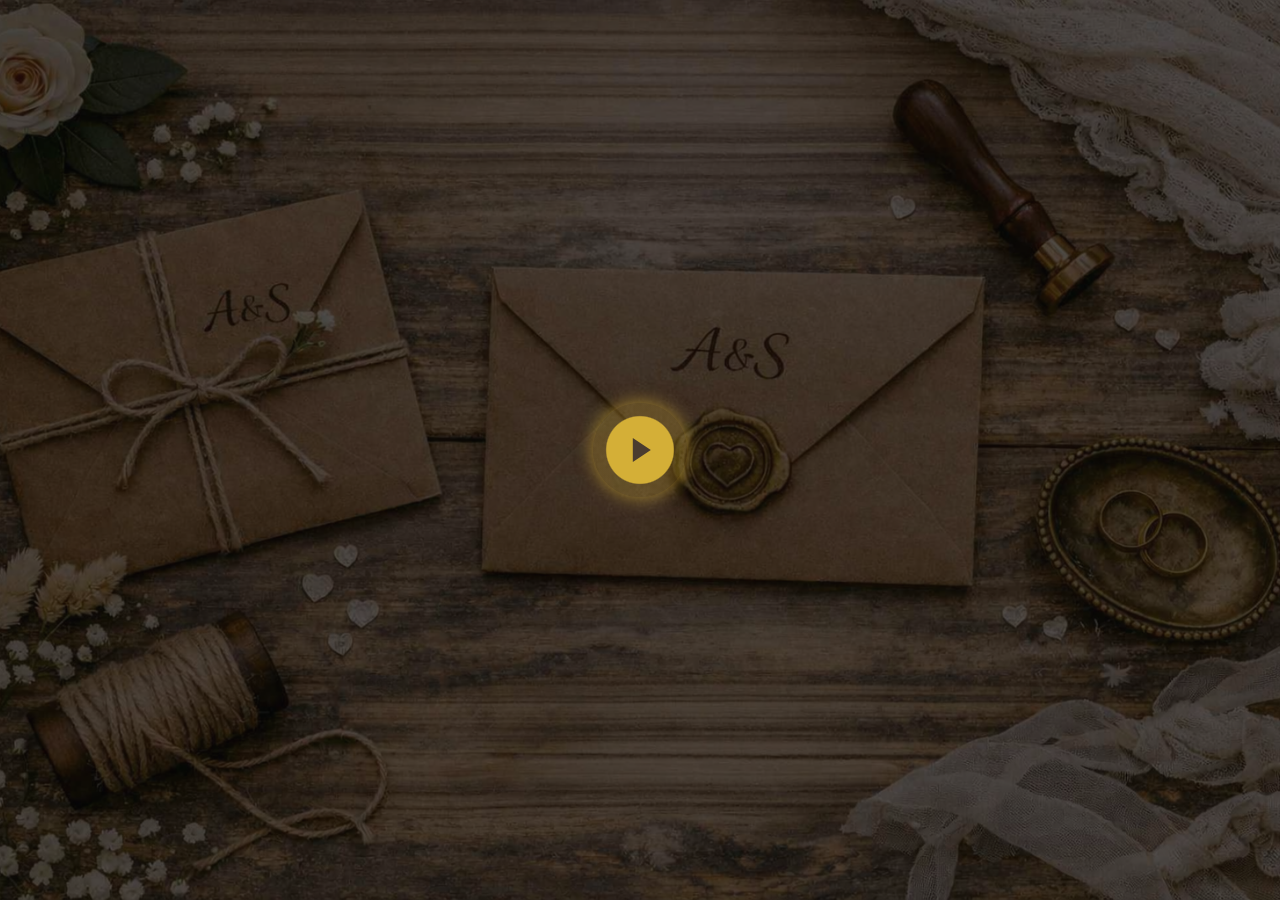
<file: index.html>
<!DOCTYPE html>
<html lang="en">

<head>
  <meta charset="utf-8">
  <meta content="width=device-width, initial-scale=1.0" name="viewport">
   <title>Ayşe & Sami-Nişan Davetiyesi</title>
    <!-- WhatsApp / Facebook / Instagram için Open Graph -->
<meta property="og:type" content="website">
<meta property="og:title" content="Ayşe & Sami Nişan Davetiyesi">
<meta property="og:description" content="Sizi bu özel günümüzde aramızda görmekten mutluluk duyarız.">
<meta property="og:url" content="https://sami-ayse.github.io/nisan-merasimi/">
<meta property="og:image" content="https://sami-ayse.github.io/nisan-merasimi/assets/img/wap.jpg">
<meta property="og:image:type" content="image/jpeg">
<meta property="og:image:width" content="1200">
<meta property="og:image:height" content="630">
  <meta name="description" content="">
  <meta name="keywords" content="">

  <!-- Favicons -->
   <link href="img/favT.png" rel="icon">
  <link href="img/favT.png" rel="apple-touch-icon">

  <!-- Fonts -->
  <link href="https://fonts.googleapis.com" rel="preconnect">
  <link href="https://fonts.gstatic.com" rel="preconnect" crossorigin>
  <link href="https://fonts.googleapis.com/css2?family=Roboto:ital,wght@0,100;0,300;0,400;0,500;0,700;0,900;1,100;1,300;1,400;1,500;1,700;1,900&family=Poppins:ital,wght@0,100;0,200;0,300;0,400;0,500;0,600;0,700;0,800;0,900;1,100;1,200;1,300;1,400;1,500;1,600;1,700;1,800;1,900&family=Raleway:ital,wght@0,100;0,200;0,300;0,400;0,500;0,600;0,700;0,800;0,900;1,100;1,200;1,300;1,400;1,500;1,600;1,700;1,800;1,900&display=swap" rel="stylesheet">
  <link href="https://fonts.googleapis.com/css2?family=Dancing+Script:wght@400;600&display=swap" rel="stylesheet">
  <!-- Vendor CSS Files -->
  <link href="assets/vendor/bootstrap/css/bootstrap.min.css" rel="stylesheet">
  <link href="assets/vendor/bootstrap-icons/bootstrap-icons.css" rel="stylesheet">
  <link href="assets/vendor/aos/aos.css" rel="stylesheet">
  <link href="assets/vendor/glightbox/css/glightbox.min.css" rel="stylesheet">
  <link href="assets/vendor/swiper/swiper-bundle.min.css" rel="stylesheet">

  <!-- Main CSS File -->
  <link href="assets/css/main.css" rel="stylesheet">
  
</head>

<body class="index-page">


  <main class="main">

    <!-- Hero Section -->
    <section id="hero" class="hero section dark-background">

      <img src="assets/img/zarf.png" alt="" data-aos="fade-in">

      <div class="container d-flex flex-column align-items-center text-center">
       
           <div data-aos="fade-up" data-aos-delay="300">
          <a href="home.html" class="pulsating-play-btn"></a>
		
        </div>
      </div>

    </section><!-- /Hero Section -->

   

  </main>

  

  <!-- Scroll Top -->
  <a href="#" id="scroll-top" class="scroll-top d-flex align-items-center justify-content-center"><i class="bi bi-arrow-up-short"></i></a>

  <!-- Preloader -->
  <div id="preloader"></div>

  <!-- Vendor JS Files -->
  <script src="assets/vendor/bootstrap/js/bootstrap.bundle.min.js"></script>
 
  <script src="assets/vendor/aos/aos.js"></script>
  <script src="assets/vendor/glightbox/js/glightbox.min.js"></script>
  <script src="assets/vendor/purecounter/purecounter_vanilla.js"></script>
  <script src="assets/vendor/imagesloaded/imagesloaded.pkgd.min.js"></script>
  <script src="assets/vendor/isotope-layout/isotope.pkgd.min.js"></script>
  <script src="assets/vendor/swiper/swiper-bundle.min.js"></script>

  <!-- Main JS File -->
  <script src="assets/js/main.js"></script>

</body>

</html>
</file>
<file: assets/css/main.css>
/**
* Template Name: KnightOne
* Template URL: https://bootstrapmade.com/knight-simple-one-page-bootstrap-template/
* Updated: Oct 16 2024 with Bootstrap v5.3.3
* Author: BootstrapMade.com
* License: https://bootstrapmade.com/license/
*/

/*--------------------------------------------------------------
# Font & Color Variables
# Help: https://bootstrapmade.com/color-system/
--------------------------------------------------------------*/
/* Fonts */
:root {
  --default-font: "Roboto",  system-ui, -apple-system, "Segoe UI", Roboto, "Helvetica Neue", Arial, "Noto Sans", "Liberation Sans", sans-serif, "Apple Color Emoji", "Segoe UI Emoji", "Segoe UI Symbol", "Noto Color Emoji";
  --heading-font: "Raleway",  sans-serif;
  --nav-font: "Poppins",  sans-serif;
}

/* Global Colors - The following color variables are used throughout the website. Updating them here will change the color scheme of the entire website */
:root { 
  --background-color: #ffffff; /* Background color for the entire website, including individual sections */
  --default-color: #444444; /* Default color used for the majority of the text content across the entire website */
  --heading-color: #282828; /* Color for headings, subheadings and title throughout the website */
  --accent-color: #009961; /* Accent color that represents your brand on the website. It's used for buttons, links, and other elements that need to stand out */
  --surface-color: #ffffff; /* The surface color is used as a background of boxed elements within sections, such as cards, icon boxes, or other elements that require a visual separation from the global background. */
  --contrast-color: #ffffff; /* Contrast color for text, ensuring readability against backgrounds of accent, heading, or default colors. */
}

/* Nav Menu Colors - The following color variables are used specifically for the navigation menu. They are separate from the global colors to allow for more customization options */
:root {
  --nav-color: #ffffff;  /* The default color of the main navmenu links */
  --nav-hover-color: #009961; /* Applied to main navmenu links when they are hovered over or active */
  --nav-mobile-background-color: #ffffff; /* Used as the background color for mobile navigation menu */
  --nav-dropdown-background-color: #ffffff; /* Used as the background color for dropdown items that appear when hovering over primary navigation items */
  --nav-dropdown-color: #444444; /* Used for navigation links of the dropdown items in the navigation menu. */
  --nav-dropdown-hover-color: #009961; /* Similar to --nav-hover-color, this color is applied to dropdown navigation links when they are hovered over. */
}

/* Color Presets - These classes override global colors when applied to any section or element, providing reuse of the sam color scheme. */

.light-background {
  --background-color: #f9f9f9;
  --surface-color: #ffffff;
}

.dark-background {
  --background-color: #060606;
  --default-color: #ffffff;
  --heading-color: #ffffff;
  --surface-color: #252525;
  --contrast-color: #ffffff;
}

/* Smooth scroll */
:root {
  scroll-behavior: smooth;
}

/*--------------------------------------------------------------
# General Styling & Shared Classes
--------------------------------------------------------------*/
body {
  color: var(--default-color);
  background-color: var(--background-color);
  font-family: var(--default-font);
}

a {
  color: var(--accent-color);
  text-decoration: none;
  transition: 0.3s;
}

a:hover {
  color: color-mix(in srgb, var(--accent-color), transparent 25%);
  text-decoration: none;
}

h1,
h2,
h3,
h4,
h5,
h6 {
  color: var(--heading-color);
  font-family: var(--heading-font);
}

/* Pulsating Play Button
------------------------------*/
/* ALTIN PLAY BUTONU – TÜM BUTONLAR İÇİN TEK TEMA */
.pulsating-play-btn {
  width: 94px;
  height: 94px;
  background: radial-gradient(#d4af37 50%, color-mix(in srgb, #d4af37, transparent 75%) 52%);
  border-radius: 50%;
  display: block;
  position: relative;
  overflow: hidden;
  box-shadow: 0 0 18px rgba(212, 175, 55, 0.7);
}

.pulsating-play-btn:before {
  content: "";
  position: absolute;
  width: 120px;
  height: 120px;
  animation: pulsate-play-btn 2s infinite;
  opacity: 1;
  border-radius: 50%;
  border: 5px solid rgba(247, 231, 161, 0.6);
  top: -15%;
  left: -15%;
}

.pulsating-play-btn:after {
  content: "";
  position: absolute;
  left: 50%;
  top: 50%;
  transform: translateX(-40%) translateY(-50%);
  width: 0;
  height: 0;
  border-top: 12px solid transparent;
  border-bottom: 12px solid transparent;
  border-left: 18px solid #4a3c2f;
  z-index: 10;
}

.pulsating-play-btn:hover:after {
  border-left-color: #d4af37;
}

@keyframes pulsate-play-btn {
  0% {
    transform: scale(0.6);
    opacity: 1;
  }
  100% {
    transform: scale(1.4);
    opacity: 0;
  }
}


/* PHP Email Form Messages
------------------------------*/
.php-email-form .error-message {
  display: none;
  background: #df1529;
  color: #ffffff;
  text-align: left;
  padding: 15px;
  margin-bottom: 24px;
  font-weight: 600;
}

.php-email-form .sent-message {
  display: none;
  color: #ffffff;
  background: #059652;
  text-align: center;
  padding: 15px;
  margin-bottom: 24px;
  font-weight: 600;
}

.php-email-form .loading {
  display: none;
  background: var(--surface-color);
  text-align: center;
  padding: 15px;
  margin-bottom: 24px;
}

.php-email-form .loading:before {
  content: "";
  display: inline-block;
  border-radius: 50%;
  width: 24px;
  height: 24px;
  margin: 0 10px -6px 0;
  border: 3px solid var(--accent-color);
  border-top-color: var(--surface-color);
  animation: php-email-form-loading 1s linear infinite;
}

@keyframes php-email-form-loading {
  0% {
    transform: rotate(0deg);
  }

  100% {
    transform: rotate(360deg);
  }
}

/*--------------------------------------------------------------
# Global Header
--------------------------------------------------------------*/
.header {
  --background-color: rgba(0, 0, 0, 0);
  --default-color: #ffffff;
  --heading-color: #ffffff;
  color: var(--default-color);
  background-color: var(--background-color);
  padding: 10px 0;
  transition: all 0.5s;
  z-index: 997;
  border-bottom: 1px solid color-mix(in srgb, var(--default-color), transparent 90%);
}

.header .logo {
  line-height: 1;
}

.header .logo img {
  max-height: 36px;
  margin-right: 8px;
}

.header .logo h1 {
  font-size: 30px;
  margin: 0;
  font-weight: 700;
  color: var(--heading-color);
}

.header .cta-btn,
.header .cta-btn:focus {
  color: var(--contrast-color);
  background: var(--accent-color);
  font-size: 14px;
  padding: 8px 26px;
  margin: 0;
  border-radius: 50px;
  transition: 0.3s;
}

.header .cta-btn:hover,
.header .cta-btn:focus:hover {
  color: var(--contrast-color);
  background: color-mix(in srgb, var(--accent-color), transparent 15%);
}

@media (max-width: 1200px) {
  .header .logo {
    order: 1;
  }

  .header .logo h1 {
    font-size: 24px;
  }

  .header .cta-btn {
    order: 2;
    margin: 0 15px 0 0;
    padding: 6px 20px;
  }

  .header .navmenu {
    order: 3;
  }
}

/* Global Header on Scroll
------------------------------*/
.scrolled .header {
  --background-color: rgba(40, 40, 40, 0.9);
}

/*--------------------------------------------------------------
# Navigation Menu
--------------------------------------------------------------*/
/* Desktop Navigation */
@media (min-width: 1200px) {
  .navmenu {
    padding: 0;
  }

  .navmenu ul {
    margin: 0;
    padding: 0;
    display: flex;
    list-style: none;
    align-items: center;
  }

  .navmenu li {
    position: relative;
  }

  .navmenu>ul>li {
    white-space: nowrap;
    padding: 15px 14px;
  }

  .navmenu>ul>li:last-child {
    padding-right: 0;
  }

  .navmenu a,
  .navmenu a:focus {
    color: color-mix(in srgb, var(--nav-color), transparent 30%);
    font-size: 15px;
    padding: 0 2px;
    font-family: var(--nav-font);
    font-weight: 400;
    display: flex;
    align-items: center;
    justify-content: space-between;
    white-space: nowrap;
    transition: 0.3s;
    position: relative;
  }

  .navmenu a i,
  .navmenu a:focus i {
    font-size: 12px;
    line-height: 0;
    margin-left: 5px;
    transition: 0.3s;
  }

  .navmenu>ul>li>a:before {
    content: "";
    position: absolute;
    height: 2px;
    bottom: -27px;
    left: 0;
    background-color: var(--nav-hover-color);
    visibility: hidden;
    width: 0px;
    transition: all 0.3s ease-in-out 0s;
  }

  .navmenu a:hover:before,
  .navmenu li:hover>a:before,
  .navmenu .active:before {
    visibility: visible;
    width: 100%;
  }

  .navmenu li:hover>a,
  .navmenu .active,
  .navmenu .active:focus {
    color: var(--nav-color);
  }

  .navmenu .dropdown ul {
    margin: 0;
    padding: 10px 0;
    background: var(--nav-dropdown-background-color);
    display: block;
    position: absolute;
    visibility: hidden;
    left: 14px;
    top: 130%;
    opacity: 0;
    transition: 0.3s;
    border-radius: 4px;
    z-index: 99;
    box-shadow: 0px 0px 30px rgba(0, 0, 0, 0.1);
  }

  .navmenu .dropdown ul li {
    min-width: 200px;
  }

  .navmenu .dropdown ul a {
    padding: 10px 20px;
    font-size: 15px;
    text-transform: none;
    color: var(--nav-dropdown-color);
  }

  .navmenu .dropdown ul a i {
    font-size: 12px;
  }

  .navmenu .dropdown ul a:hover,
  .navmenu .dropdown ul .active:hover,
  .navmenu .dropdown ul li:hover>a {
    color: var(--nav-dropdown-hover-color);
  }

  .navmenu .dropdown:hover>ul {
    opacity: 1;
    top: 100%;
    visibility: visible;
  }

  .navmenu .dropdown .dropdown ul {
    top: 0;
    left: -90%;
    visibility: hidden;
  }

  .navmenu .dropdown .dropdown:hover>ul {
    opacity: 1;
    top: 0;
    left: -100%;
    visibility: visible;
  }
}

/* Mobile Navigation */
@media (max-width: 1199px) {
  .mobile-nav-toggle {
    color: var(--nav-color);
    font-size: 28px;
    line-height: 0;
    margin-right: 10px;
    cursor: pointer;
    transition: color 0.3s;
  }

  .navmenu {
    padding: 0;
    z-index: 9997;
  }

  .navmenu ul {
    display: none;
    list-style: none;
    position: absolute;
    inset: 60px 20px 20px 20px;
    padding: 10px 0;
    margin: 0;
    border-radius: 6px;
    background-color: var(--nav-mobile-background-color);
    border: 1px solid color-mix(in srgb, var(--default-color), transparent 90%);
    box-shadow: none;
    overflow-y: auto;
    transition: 0.3s;
    z-index: 9998;
  }

  .navmenu a,
  .navmenu a:focus {
    color: var(--nav-dropdown-color);
    padding: 10px 20px;
    font-family: var(--nav-font);
    font-size: 17px;
    font-weight: 500;
    display: flex;
    align-items: center;
    justify-content: space-between;
    white-space: nowrap;
    transition: 0.3s;
  }

  .navmenu a i,
  .navmenu a:focus i {
    font-size: 12px;
    line-height: 0;
    margin-left: 5px;
    width: 30px;
    height: 30px;
    display: flex;
    align-items: center;
    justify-content: center;
    border-radius: 50%;
    transition: 0.3s;
    background-color: color-mix(in srgb, var(--accent-color), transparent 90%);
  }

  .navmenu a i:hover,
  .navmenu a:focus i:hover {
    background-color: var(--accent-color);
    color: var(--contrast-color);
  }

  .navmenu a:hover,
  .navmenu .active,
  .navmenu .active:focus {
    color: var(--nav-dropdown-hover-color);
  }

  .navmenu .active i,
  .navmenu .active:focus i {
    background-color: var(--accent-color);
    color: var(--contrast-color);
    transform: rotate(180deg);
  }

  .navmenu .dropdown ul {
    position: static;
    display: none;
    z-index: 99;
    padding: 10px 0;
    margin: 10px 20px;
    background-color: var(--nav-dropdown-background-color);
    transition: all 0.5s ease-in-out;
  }

  .navmenu .dropdown ul ul {
    background-color: rgba(33, 37, 41, 0.1);
  }

  .navmenu .dropdown>.dropdown-active {
    display: block;
    background-color: rgba(33, 37, 41, 0.03);
  }

  .mobile-nav-active {
    overflow: hidden;
  }

  .mobile-nav-active .mobile-nav-toggle {
    color: #fff;
    position: absolute;
    font-size: 32px;
    top: 15px;
    right: 15px;
    margin-right: 0;
    z-index: 9999;
  }

  .mobile-nav-active .navmenu {
    position: fixed;
    overflow: hidden;
    inset: 0;
    background: rgba(33, 37, 41, 0.8);
    transition: 0.3s;
  }

  .mobile-nav-active .navmenu>ul {
    display: block;
  }
}

/*--------------------------------------------------------------
# Global Footer
--------------------------------------------------------------*/
.footer {
  color: var(--default-color);
  background-color: var(--background-color);
  font-size: 14px;
  text-align: center;
  padding: 30px 0;
  position: relative;
}

.footer h3 {
  font-size: 36px;
  font-weight: 700;
  position: relative;
  padding: 0;
  margin: 0 0 15px 0;
}

.footer p {
  font-size: 15;
  font-style: italic;
  padding: 0;
  margin: 0 0 30px 0;
}

.footer .social-links {
  margin: 0 0 30px 0;
}

.footer .social-links a {
  font-size: 16px;
  display: flex;
  align-items: center;
  justify-content: center;
  background: var(--accent-color);
  color: var(--contrast-color);
  line-height: 1;
  margin: 0 4px;
  border-radius: 50%;
  text-align: center;
  width: 36px;
  height: 36px;
  transition: 0.3s;
}

.footer .social-links a:hover {
  background: color-mix(in srgb, var(--accent-color), transparent 20%);
  text-decoration: none;
}

.footer .copyright {
  padding-top: 25px;
  border-top: 1px solid color-mix(in srgb, var(--default-color), transparent 90%);
}

.footer .credits {
  font-size: 13px;
  padding-top: 5px;
}

/*--------------------------------------------------------------
# Preloader
--------------------------------------------------------------*/
#preloader {
  position: fixed;
  inset: 0;
  z-index: 9999;
  overflow: hidden;
  background-color: var(--background-color);
  transition: all 0.6s ease-out;
}

#preloader:before {
  content: "";
  position: fixed;
  top: calc(50% - 30px);
  left: calc(50% - 30px);
  border: 6px solid #d4af37;
  border-top-color: color-mix(in srgb, #d4af37, transparent 90%);
  border-radius: 50%;
  width: 60px;
  height: 60px;
  animation: animate-preloader 1s linear infinite;
}

@keyframes animate-preloader {
  0% {
    transform: rotate(0deg);
  }

  100% {
    transform: rotate(360deg);
  }
}

/*--------------------------------------------------------------
# Scroll Top Button
--------------------------------------------------------------*/
.scroll-top {
  position: fixed;
  visibility: hidden;
  opacity: 0;
  right: 15px;
  bottom: -15px;
  z-index: 99999;
  background-color: var(--accent-color);
  width: 44px;
  height: 44px;
  border-radius: 50px;
  transition: all 0.4s;
}

.scroll-top i {
  font-size: 24px;
  color: var(--contrast-color);
  line-height: 0;
}

.scroll-top:hover {
  background-color: color-mix(in srgb, var(--accent-color), transparent 20%);
  color: var(--contrast-color);
}

.scroll-top.active {
  visibility: visible;
  opacity: 1;
  bottom: 15px;
}

/*--------------------------------------------------------------
# Disable aos animation delay on mobile devices
--------------------------------------------------------------*/
@media screen and (max-width: 768px) {
  [data-aos-delay] {
    transition-delay: 0 !important;
  }
}

/*--------------------------------------------------------------
# Global Page Titles & Breadcrumbs
--------------------------------------------------------------*/
.page-title {
  color: var(--default-color);
  background-color: var(--background-color);
  background-size: cover;
  background-position: center;
  background-repeat: no-repeat;
  padding: 160px 0 80px 0;
  text-align: center;
  position: relative;
}

.page-title:before {
  content: "";
  background-color: color-mix(in srgb, var(--background-color), transparent 50%);
  position: absolute;
  inset: 0;
}

.page-title h1 {
  font-size: 42px;
  font-weight: 700;
  margin-bottom: 10px;
}

.page-title .breadcrumbs ol {
  display: flex;
  flex-wrap: wrap;
  list-style: none;
  justify-content: center;
  padding: 0;
  margin: 0;
  font-size: 16px;
  font-weight: 400;
}

.page-title .breadcrumbs ol li+li {
  padding-left: 10px;
}

.page-title .breadcrumbs ol li+li::before {
  content: "/";
  display: inline-block;
  padding-right: 10px;
  color: color-mix(in srgb, var(--default-color), transparent 50%);
}

/*--------------------------------------------------------------
# Global Sections
--------------------------------------------------------------*/
section,
.section {
  color: var(--default-color);
  background-color: var(--background-color);
  padding: 60px 0;
  scroll-margin-top: 72px;
  overflow: clip;
}

@media (max-width: 1199px) {

  section,
  .section {
    scroll-margin-top: 57px;
  }
}

/*--------------------------------------------------------------
# Global Section Titles
--------------------------------------------------------------*/
.section-title {
  padding-bottom: 60px;
  position: relative;
}

.section-title h2 {
  font-size: 32px;
  font-weight: 700;
  margin-bottom: 20px;
  padding-bottom: 20px;
  position: relative;
}

.section-title h2:after {
  content: "";
  position: absolute;
  display: block;
  width: 50px;
  height: 3px;
  background: var(--accent-color);
  left: 0;
  right: 0;
  bottom: 0;
}

.section-title p {
  margin-bottom: 0;
  color: color-mix(in srgb, var(--default-color) 90%, white 50%);
}

/*--------------------------------------------------------------
# Hero Section
--------------------------------------------------------------*/
.hero {
  width: 100%;
  min-height: 100vh;
  position: relative;
  padding: 80px 0;
  display: flex;
  align-items: center;
  justify-content: center;
}

.hero img {
  position: absolute;
  inset: 0;
  display: block;
  width: 100%;
  height: 100%;
  object-fit: cover;
  z-index: 1;
}

.hero:before {
  content: "";
  background: color-mix(in srgb, var(--background-color), transparent 30%);
  position: absolute;
  inset: 0;
  z-index: 2;
}

.hero .container {
  position: relative;
  z-index: 3;
}

.hero h2 {
  margin: 0;
  font-size: 48px;
  font-weight: 700;
}

.hero p {
  color: color-mix(in srgb, var(--default-color), transparent 20%);
  margin: 10px 0 20px 0;
  font-size: 24px;
}

@media (max-width: 768px) {
  .hero h2 {
    font-size: 32px;
    line-height: 36px;
  }

  .hero p {
    font-size: 18px;
    line-height: 24px;
  }
}

/*--------------------------------------------------------------
# About Section
--------------------------------------------------------------*/
.about ul {
  list-style: none;
  padding: 0;
}

.about ul li {
  padding-bottom: 5px;
  display: flex;
  align-items: center;
}

.about ul i {
  font-size: 20px;
  padding-right: 4px;
  color: var(--accent-color);
}

.about .read-more {
  background: var(--accent-color);
  color: var(--contrast-color);
  font-family: var(--heading-font);
  font-weight: 500;
  font-size: 16px;
  letter-spacing: 1px;
  padding: 10px 28px;
  border-radius: 50px;
  transition: 0.3s;
  display: inline-flex;
  align-items: center;
  justify-content: center;
}

.about .read-more i {
  font-size: 18px;
  margin-left: 5px;
  line-height: 0;
  transition: 0.3s;
}

.about .read-more:hover {
  background: color-mix(in srgb, var(--accent-color), transparent 20%);
}

.about .read-more:hover i {
  transform: translate(5px, 0);
}

/*--------------------------------------------------------------
# Services Section
--------------------------------------------------------------*/
.services .service-item {
  background-color: var(--surface-color);
  box-shadow: 0px 5px 90px 0px rgba(0, 0, 0, 0.1);
  padding: 60px 30px;
  transition: all ease-in-out 0.3s;
  border-radius: 18px;
  border-bottom: 5px solid var(--surface-color);
  height: 100%;
}

.services .service-item .icon {
  color: var(--contrast-color);
  background: var(--accent-color);
  margin: 0;
  width: 64px;
  height: 64px;
  border-radius: 50px;
  display: flex;
  align-items: center;
  justify-content: center;
  margin-bottom: 20px;
  font-size: 28px;
  transition: ease-in-out 0.3s;
}

.services .service-item h3 {
  font-weight: 700;
  margin: 10px 0 15px 0;
  font-size: 22px;
  transition: ease-in-out 0.3s;
}

.services .service-item p {
  line-height: 24px;
  font-size: 14px;
  margin-bottom: 0;
}

@media (min-width: 1365px) {
  .services .service-item:hover {
    transform: translateY(-10px);
    border-color: var(--accent-color);
  }

  .services .service-item:hover h3 {
    color: var(--accent-color);
  }
}

/*--------------------------------------------------------------
# Call To Action Section
--------------------------------------------------------------*/
.call-to-action {
  padding: 120px 0;
  position: relative;
  clip-path: inset(0);
}

.call-to-action img {
  position: fixed;
  top: 0;
  left: 0;
  display: block;
  width: 100%;
  height: 100%;
  object-fit: cover;
  z-index: 1;
}

.call-to-action:before {
  content: "";
  background: color-mix(in srgb, var(--background-color), transparent 50%);
  position: absolute;
  inset: 0;
  z-index: 2;
}

.call-to-action .container {
  position: relative;
  z-index: 3;
}

.call-to-action h3 {
  color: var(--default-color);
  font-size: 28px;
  font-weight: 700;
}

.call-to-action p {
  color: var(--default-color);
}

.call-to-action .cta-btn {
  font-family: var(--heading-font);
  font-weight: 500;
  font-size: 16px;
  letter-spacing: 1px;
  display: inline-block;
  padding: 12px 40px;
  border-radius: 50px;
  transition: 0.5s;
  margin: 10px;
  background: var(--accent-color);
  color: var(--contrast-color);
}

.call-to-action .cta-btn:hover {
  background: color-mix(in srgb, var(--accent-color) 90%, white 15%);
}

/*--------------------------------------------------------------
# Features Section
--------------------------------------------------------------*/
.features .features-image {
  position: relative;
  min-height: 400px;
}

.features .features-image img {
  position: absolute;
  inset: 0;
  display: block;
  width: 100%;
  height: 100%;
  object-fit: cover;
  z-index: 1;
}

.features .features-item h4 {
  font-size: 20px;
  font-weight: 700;
  margin: 0 0 5px 0;
}

.features .features-item i {
  font-size: 48px;
  color: var(--accent-color);
  margin-right: 20px;
  line-height: 0;
}

.features .features-item p {
  font-size: 15px;
  color: color-mix(in srgb, var(--default-color), transparent 20%);
  margin: 0;
}

/*--------------------------------------------------------------
# Clients Section
--------------------------------------------------------------*/
.clients .clients-wrap {
  border-top: 1px solid color-mix(in srgb, var(--default-color), transparent 85%);
  border-left: 1px solid color-mix(in srgb, var(--default-color), transparent 85%);
}

.clients .client-logo {
  background-color: var(--surface-color);
  display: flex;
  justify-content: center;
  align-items: center;
  border-right: 1px solid color-mix(in srgb, var(--default-color), transparent 85%);
  border-bottom: 1px solid color-mix(in srgb, var(--default-color), transparent 85%);
  overflow: hidden;
}

.clients .client-logo img {
  padding: 50px;
  max-width: 80%;
  transition: 0.3s;
}

@media (max-width: 640px) {
  .clients .client-logo img {
    padding: 30px;
    max-width: 50%;
  }
}

.clients .client-logo:hover img {
  transform: scale(1.1);
}

/*--------------------------------------------------------------
# Stats Section
--------------------------------------------------------------*/
.stats {
  position: relative;
}

.stats img {
  position: absolute;
  inset: 0;
  display: block;
  width: 100%;
  height: 100%;
  object-fit: cover;
  z-index: 1;
}

.stats:before {
  content: "";
  background: color-mix(in srgb, var(--background-color), transparent 20%);
  position: absolute;
  inset: 0;
  z-index: 2;
}

.stats .container {
  position: relative;
  z-index: 3;
}

.stats .subheading {
  text-align: center;
}

.stats .subheading h3 {
  font-weight: 700;
  font-size: 36px;
}

.stats .stats-item {
  padding: 30px;
  width: 100%;
}

.stats .stats-item span {
  font-size: 48px;
  display: block;
  color: var(--default-color);
  font-weight: 700;
}

.stats .stats-item p {
  padding: 0;
  margin: 0;
  font-family: var(--heading-font);
  font-size: 16px;
  font-weight: 700;
  color: color-mix(in srgb, var(--default-color), transparent 40%);
}

/*--------------------------------------------------------------
# Portfolio Section
--------------------------------------------------------------*/
.portfolio .portfolio-filters {
  padding: 0;
  margin: 0 auto 20px auto;
  list-style: none;
  text-align: center;
}

.portfolio .portfolio-filters li {
  cursor: pointer;
  display: inline-block;
  padding: 8px 20px 10px 20px;
  margin: 0;
  font-size: 15px;
  font-weight: 500;
  line-height: 1;
  margin-bottom: 5px;
  border-radius: 50px;
  transition: all 0.3s ease-in-out;
  font-family: var(--heading-font);
}

.portfolio .portfolio-filters li:hover,
.portfolio .portfolio-filters li.filter-active {
  color: var(--contrast-color);
  background-color: var(--accent-color);
}

.portfolio .portfolio-filters li:first-child {
  margin-left: 0;
}

.portfolio .portfolio-filters li:last-child {
  margin-right: 0;
}

@media (max-width: 575px) {
  .portfolio .portfolio-filters li {
    font-size: 14px;
    margin: 0 0 10px 0;
  }
}

.portfolio .portfolio-item {
  position: relative;
  overflow: hidden;
}

.portfolio .portfolio-item .portfolio-info {
  opacity: 0;
  position: absolute;
  left: 12px;
  right: 12px;
  bottom: -100%;
  z-index: 3;
  transition: all ease-in-out 0.5s;
  background: color-mix(in srgb, var(--surface-color), transparent 10%);
  padding: 15px;
}

.portfolio .portfolio-item .portfolio-info h4 {
  font-size: 18px;
  font-weight: 600;
  padding-right: 50px;
}

.portfolio .portfolio-item .portfolio-info p {
  color: color-mix(in srgb, var(--default-color), transparent 30%);
  font-size: 14px;
  margin-bottom: 0;
  padding-right: 50px;
}

.portfolio .portfolio-item .portfolio-info .preview-link,
.portfolio .portfolio-item .portfolio-info .details-link {
  position: absolute;
  right: 50px;
  font-size: 24px;
  top: calc(50% - 14px);
  color: color-mix(in srgb, var(--default-color), transparent 30%);
  transition: 0.3s;
  line-height: 0;
}

.portfolio .portfolio-item .portfolio-info .preview-link:hover,
.portfolio .portfolio-item .portfolio-info .details-link:hover {
  color: var(--accent-color);
}

.portfolio .portfolio-item .portfolio-info .details-link {
  right: 14px;
  font-size: 28px;
}

.portfolio .portfolio-item:hover .portfolio-info {
  opacity: 1;
  bottom: 0;
}

/*--------------------------------------------------------------
# Pricing Section
--------------------------------------------------------------*/
.pricing .pricing-item {
  background-color: var(--surface-color);
  box-shadow: 0px 5px 90px rgba(0, 0, 0, 0.1);
  padding: 40px 20px;
  text-align: center;
  border-radius: 8px;
  position: relative;
  overflow: hidden;
}

.pricing .pricing-item h3 {
  padding: 15px;
  margin-top: 15px;
  font-size: 18px;
  font-weight: 600;
}

.pricing .pricing-item h4 {
  color: var(--accent-color);
  font-size: 42px;
  font-family: var(--default-font);
  font-weight: 500;
}

.pricing .pricing-item h4 sup {
  font-size: 20px;
  top: -15px;
  left: -3px;
}

.pricing .pricing-item h4 span {
  color: color-mix(in srgb, var(--default-color), transparent 40%);
  font-size: 16px;
  font-weight: 300;
}

.pricing .pricing-item ul {
  padding: 20px 0;
  list-style: none;
  text-align: center;
  line-height: 20px;
  font-size: 14px;
}

.pricing .pricing-item ul li {
  padding-bottom: 16px;
}

.pricing .pricing-item ul .na {
  color: color-mix(in srgb, var(--default-color), transparent 60%);
  text-decoration: line-through;
}

.pricing .pricing-item .btn-wrap {
  padding: 15px;
  text-align: center;
}

.pricing .pricing-item .btn-buy {
  color: var(--accent-color);
  background-color: transparent;
  border: 2px solid var(--accent-color);
  display: inline-block;
  padding: 10px 40px 12px 40px;
  border-radius: 50px;
  font-size: 14px;
  font-family: var(--heading-font);
  font-weight: 600;
  transition: 0.3s;
}

.pricing .pricing-item .btn-buy:hover {
  background: var(--accent-color);
  color: var(--contrast-color);
}

.pricing .recommended .btn-buy {
  background: var(--accent-color);
  color: var(--contrast-color);
}

.pricing .recommended .btn-buy:hover {
  background: color-mix(in srgb, var(--accent-color), transparent 20%);
  border-color: color-mix(in srgb, var(--accent-color), transparent 20%);
}

.pricing .recommended-badge {
  position: absolute;
  top: 20px;
  left: 50%;
  transform: translateX(-50%);
  z-index: 1;
  font-size: 13px;
  padding: 3px 25px 6px 25px;
  background: color-mix(in srgb, var(--accent-color), transparent 92%);
  color: var(--accent-color);
  border-radius: 50px;
}

/*--------------------------------------------------------------
# Faq Section
--------------------------------------------------------------*/
.faq .content h3 {
  font-weight: 400;
  font-size: 34px;
}

.faq .content p {
  color: color-mix(in srgb, var(--default-color), transparent 30%);
}

.faq .faq-container {
  margin-top: 15px;
}

.faq .faq-container .faq-item {
  background-color: var(--surface-color);
  position: relative;
  padding: 20px;
  margin-bottom: 20px;
  box-shadow: 0px 5px 25px 0px rgba(0, 0, 0, 0.1);
  overflow: hidden;
}

.faq .faq-container .faq-item:last-child {
  margin-bottom: 0;
}

.faq .faq-container .faq-item h3 {
  font-weight: 600;
  font-size: 17px;
  line-height: 24px;
  margin: 0 30px 0 32px;
  transition: 0.3s;
  cursor: pointer;
}

.faq .faq-container .faq-item h3 span {
  color: var(--accent-color);
  padding-right: 5px;
}

.faq .faq-container .faq-item h3:hover {
  color: var(--accent-color);
}

.faq .faq-container .faq-item .faq-content {
  display: grid;
  grid-template-rows: 0fr;
  transition: 0.3s ease-in-out;
  visibility: hidden;
  opacity: 0;
}

.faq .faq-container .faq-item .faq-content p {
  margin-bottom: 0;
  overflow: hidden;
}

.faq .faq-container .faq-item .faq-icon {
  position: absolute;
  top: 22px;
  left: 20px;
  font-size: 22px;
  line-height: 0;
  transition: 0.3s;
  color: var(--accent-color);
}

.faq .faq-container .faq-item .faq-toggle {
  position: absolute;
  top: 20px;
  right: 20px;
  font-size: 16px;
  line-height: 0;
  transition: 0.3s;
  cursor: pointer;
}

.faq .faq-container .faq-item .faq-toggle:hover {
  color: var(--accent-color);
}

.faq .faq-container .faq-active h3 {
  color: var(--accent-color);
}

.faq .faq-container .faq-active .faq-content {
  grid-template-rows: 1fr;
  visibility: visible;
  opacity: 1;
  padding-top: 10px;
}

.faq .faq-container .faq-active .faq-toggle {
  transform: rotate(90deg);
  color: var(--accent-color);
}

/*--------------------------------------------------------------
# Recent Posts Section
--------------------------------------------------------------*/
.recent-posts article {
  background: var(--surface-color);
  box-shadow: 0 4px 16px rgba(0, 0, 0, 0.1);
  padding: 30px;
  height: 100%;
  border-radius: 10px;
  overflow: hidden;
}

.recent-posts .post-img {
  max-height: 240px;
  margin: -30px -30px 15px -30px;
  overflow: hidden;
}

.recent-posts .post-category {
  font-size: 16px;
  color: color-mix(in srgb, var(--default-color), transparent 50%);
  margin-bottom: 10px;
}

.recent-posts .title {
  font-size: 20px;
  font-weight: 700;
  padding: 0;
  margin: 0 0 20px 0;
}

.recent-posts .title a {
  color: var(--heading-color);
  transition: 0.3s;
}

.recent-posts .title a:hover {
  color: var(--accent-color);
}

.recent-posts .post-author-img {
  width: 50px;
  border-radius: 50%;
  margin-right: 15px;
}

.recent-posts .post-author {
  font-weight: 600;
  margin-bottom: 5px;
}

.recent-posts .post-date {
  font-size: 14px;
  color: color-mix(in srgb, var(--default-color), transparent 50%);
  margin-bottom: 0;
}

/*--------------------------------------------------------------
# Contact Section
--------------------------------------------------------------*/
.contact .info-item+.info-item {
  margin-top: 40px;
}

.contact .info-item i {
  color: var(--accent-color);
  background: color-mix(in srgb, var(--accent-color), transparent 92%);
  font-size: 20px;
  width: 44px;
  height: 44px;
  display: flex;
  justify-content: center;
  align-items: center;
  border-radius: 50px;
  transition: all 0.3s ease-in-out;
  margin-right: 15px;
}

.contact .info-item h3 {
  padding: 0;
  font-size: 18px;
  font-weight: 700;
  margin-bottom: 5px;
}

.contact .info-item p {
  padding: 0;
  margin-bottom: 0;
  font-size: 14px;
}

.contact .info-item:hover i {
  background: var(--accent-color);
  color: var(--contrast-color);
}

.contact .php-email-form {
  height: 100%;
}

.contact .php-email-form input[type=text],
.contact .php-email-form input[type=email],
.contact .php-email-form textarea {
  font-size: 14px;
  padding: 10px 15px;
  box-shadow: none;
  border-radius: 0;
  color: var(--default-color);
  background-color: var(--surface-color);
  border-color: color-mix(in srgb, var(--default-color), transparent 80%);
}

.contact .php-email-form input[type=text]:focus,
.contact .php-email-form input[type=email]:focus,
.contact .php-email-form textarea:focus {
  border-color: var(--accent-color);
}

.contact .php-email-form input[type=text]::placeholder,
.contact .php-email-form input[type=email]::placeholder,
.contact .php-email-form textarea::placeholder {
  color: color-mix(in srgb, var(--default-color), transparent 70%);
}

.contact .php-email-form button[type=submit] {
  color: var(--contrast-color);
  background: var(--accent-color);
  border: 0;
  padding: 10px 30px;
  transition: 0.4s;
  border-radius: 50px;
}

.contact .php-email-form button[type=submit]:hover {
  background: color-mix(in srgb, var(--accent-color), transparent 25%);
}

/*--------------------------------------------------------------
# Portfolio Details Section
--------------------------------------------------------------*/
.portfolio-details .portfolio-details-slider img {
  width: 100%;
}

.portfolio-details .swiper-wrapper {
  height: auto;
}

.portfolio-details .swiper-button-prev,
.portfolio-details .swiper-button-next {
  width: 48px;
  height: 48px;
}

.portfolio-details .swiper-button-prev:after,
.portfolio-details .swiper-button-next:after {
  color: rgba(255, 255, 255, 0.8);
  background-color: rgba(0, 0, 0, 0.15);
  font-size: 24px;
  border-radius: 50%;
  width: 48px;
  height: 48px;
  display: flex;
  align-items: center;
  justify-content: center;
  transition: 0.3s;
}

.portfolio-details .swiper-button-prev:hover:after,
.portfolio-details .swiper-button-next:hover:after {
  background-color: rgba(0, 0, 0, 0.3);
}

@media (max-width: 575px) {

  .portfolio-details .swiper-button-prev,
  .portfolio-details .swiper-button-next {
    display: none;
  }
}

.portfolio-details .swiper-pagination {
  margin-top: 20px;
  position: relative;
}

.portfolio-details .swiper-pagination .swiper-pagination-bullet {
  width: 10px;
  height: 10px;
  background-color: color-mix(in srgb, var(--default-color), transparent 85%);
  opacity: 1;
}

.portfolio-details .swiper-pagination .swiper-pagination-bullet-active {
  background-color: var(--accent-color);
}

.portfolio-details .portfolio-info h3 {
  font-size: 22px;
  font-weight: 700;
  margin-bottom: 20px;
  padding-bottom: 20px;
  position: relative;
}

.portfolio-details .portfolio-info h3:after {
  content: "";
  position: absolute;
  display: block;
  width: 50px;
  height: 3px;
  background: var(--accent-color);
  left: 0;
  bottom: 0;
}

.portfolio-details .portfolio-info ul {
  list-style: none;
  padding: 0;
  font-size: 15px;
}

.portfolio-details .portfolio-info ul li {
  display: flex;
  flex-direction: column;
  padding-bottom: 15px;
}

.portfolio-details .portfolio-info ul strong {
  text-transform: uppercase;
  font-weight: 400;
  color: color-mix(in srgb, var(--default-color), transparent 50%);
  font-size: 14px;
}

.portfolio-details .portfolio-info .btn-visit {
  padding: 8px 40px;
  background: var(--accent-color);
  color: var(--contrast-color);
  border-radius: 50px;
  transition: 0.3s;
}

.portfolio-details .portfolio-info .btn-visit:hover {
  background: color-mix(in srgb, var(--accent-color), transparent 20%);
}

.portfolio-details .portfolio-description h2 {
  font-size: 26px;
  font-weight: 700;
  margin-bottom: 20px;
}

.portfolio-details .portfolio-description p {
  padding: 0;
}

.portfolio-details .portfolio-description .testimonial-item {
  padding: 30px 30px 0 30px;
  position: relative;
  background: color-mix(in srgb, var(--default-color), transparent 97%);
  margin-bottom: 50px;
}

.portfolio-details .portfolio-description .testimonial-item .testimonial-img {
  width: 90px;
  border-radius: 50px;
  border: 6px solid var(--background-color);
  float: left;
  margin: 0 10px 0 0;
}

.portfolio-details .portfolio-description .testimonial-item h3 {
  font-size: 18px;
  font-weight: bold;
  margin: 15px 0 5px 0;
  padding-top: 20px;
}

.portfolio-details .portfolio-description .testimonial-item h4 {
  font-size: 14px;
  color: #6c757d;
  margin: 0;
}

.portfolio-details .portfolio-description .testimonial-item .quote-icon-left,
.portfolio-details .portfolio-description .testimonial-item .quote-icon-right {
  color: color-mix(in srgb, var(--accent-color), transparent 50%);
  font-size: 26px;
  line-height: 0;
}

.portfolio-details .portfolio-description .testimonial-item .quote-icon-left {
  display: inline-block;
  left: -5px;
  position: relative;
}

.portfolio-details .portfolio-description .testimonial-item .quote-icon-right {
  display: inline-block;
  right: -5px;
  position: relative;
  top: 10px;
  transform: scale(-1, -1);
}

.portfolio-details .portfolio-description .testimonial-item p {
  font-style: italic;
  margin: 0 0 15px 0 0 0;
  padding: 0;
}

/*--------------------------------------------------------------
# Service Details Section
--------------------------------------------------------------*/
.service-details .services-list {
  background-color: var(--surface-color);
  padding: 10px 30px;
  border: 1px solid color-mix(in srgb, var(--default-color), transparent 90%);
  margin-bottom: 20px;
}

.service-details .services-list a {
  display: block;
  line-height: 1;
  padding: 8px 0 8px 15px;
  border-left: 3px solid color-mix(in srgb, var(--default-color), transparent 70%);
  margin: 20px 0;
  color: color-mix(in srgb, var(--default-color), transparent 20%);
  transition: 0.3s;
}

.service-details .services-list a.active {
  color: var(--heading-color);
  font-weight: 700;
  border-color: var(--accent-color);
}

.service-details .services-list a:hover {
  border-color: var(--accent-color);
}

.service-details .services-img {
  margin-bottom: 20px;
}

.service-details h3 {
  font-size: 26px;
  font-weight: 700;
}

.service-details h4 {
  font-size: 20px;
  font-weight: 700;
}

.service-details p {
  font-size: 15px;
}

.service-details ul {
  list-style: none;
  padding: 0;
  font-size: 15px;
}

.service-details ul li {
  padding: 5px 0;
  display: flex;
  align-items: center;
}

.service-details ul i {
  font-size: 20px;
  margin-right: 8px;
  color: var(--accent-color);
}

/*--------------------------------------------------------------
# Starter Section Section
--------------------------------------------------------------*/
.starter-section {
  /* Add your styles here */
}

/*--------------------------------------------------------------
# Blog Posts Section
--------------------------------------------------------------*/
.blog-posts article {
  background-color: var(--surface-color);
  box-shadow: 0 4px 16px rgba(0, 0, 0, 0.1);
  padding: 30px;
  height: 100%;
  border-radius: 10px;
  overflow: hidden;
}

.blog-posts .post-img {
  max-height: 240px;
  margin: -30px -30px 15px -30px;
  overflow: hidden;
}

.blog-posts .post-category {
  font-size: 16px;
  color: color-mix(in srgb, var(--default-color), transparent 40%);
  margin-bottom: 10px;
}

.blog-posts .title {
  font-size: 20px;
  font-weight: 700;
  padding: 0;
  margin: 0 0 20px 0;
}

.blog-posts .title a {
  color: var(--heading-color);
  transition: 0.3s;
}

.blog-posts .title a:hover {
  color: var(--accent-color);
}

.blog-posts .post-author-img {
  width: 50px;
  border-radius: 50%;
  margin-right: 15px;
}

.blog-posts .post-author {
  font-weight: 600;
  margin-bottom: 5px;
}

.blog-posts .post-date {
  font-size: 14px;
  color: color-mix(in srgb, var(--default-color), transparent 40%);
  margin-bottom: 0;
}

/*--------------------------------------------------------------
# Blog Pagination Section
--------------------------------------------------------------*/
.blog-pagination {
  padding-top: 0;
  color: color-mix(in srgb, var(--default-color), transparent 40%);
}

.blog-pagination ul {
  display: flex;
  padding: 0;
  margin: 0;
  list-style: none;
}

.blog-pagination li {
  margin: 0 5px;
  transition: 0.3s;
}

.blog-pagination li a {
  color: var(--accent-color);
  display: flex;
  align-items: center;
  justify-content: center;
  width: 36px;
  height: 36px;
  border-radius: 50%;
  border: 1px solid var(--accent-color);
}

.blog-pagination li a.active,
.blog-pagination li a:hover {
  background: var(--accent-color);
  color: var(--contrast-color);
}

.blog-pagination li a.active a,
.blog-pagination li a:hover a {
  color: var(--contrast-color);
}

/*--------------------------------------------------------------
# Blog Details Section
--------------------------------------------------------------*/
.blog-details {
  padding-bottom: 30px;
}

.blog-details .article {
  background-color: var(--surface-color);
  padding: 30px;
  box-shadow: 0 4px 16px rgba(0, 0, 0, 0.1);
}

.blog-details .post-img {
  margin: -30px -30px 20px -30px;
  overflow: hidden;
}

.blog-details .title {
  color: var(--heading-color);
  font-size: 28px;
  font-weight: 700;
  padding: 0;
  margin: 30px 0;
}

.blog-details .content {
  margin-top: 20px;
}

.blog-details .content h3 {
  font-size: 22px;
  margin-top: 30px;
  font-weight: bold;
}

.blog-details .content blockquote {
  overflow: hidden;
  background-color: color-mix(in srgb, var(--default-color), transparent 95%);
  padding: 60px;
  position: relative;
  text-align: center;
  margin: 20px 0;
}

.blog-details .content blockquote p {
  color: var(--default-color);
  line-height: 1.6;
  margin-bottom: 0;
  font-style: italic;
  font-weight: 500;
  font-size: 22px;
}

.blog-details .content blockquote:after {
  content: "";
  position: absolute;
  left: 0;
  top: 0;
  bottom: 0;
  width: 3px;
  background-color: var(--accent-color);
  margin-top: 20px;
  margin-bottom: 20px;
}

.blog-details .meta-top {
  margin-top: 20px;
  color: color-mix(in srgb, var(--default-color), transparent 40%);
}

.blog-details .meta-top ul {
  display: flex;
  flex-wrap: wrap;
  list-style: none;
  align-items: center;
  padding: 0;
  margin: 0;
}

.blog-details .meta-top ul li+li {
  padding-left: 20px;
}

.blog-details .meta-top i {
  font-size: 16px;
  margin-right: 8px;
  line-height: 0;
  color: color-mix(in srgb, var(--default-color), transparent 40%);
}

.blog-details .meta-top a {
  color: color-mix(in srgb, var(--default-color), transparent 40%);
  font-size: 14px;
  display: inline-block;
  line-height: 1;
}

.blog-details .meta-bottom {
  padding-top: 10px;
  border-top: 1px solid color-mix(in srgb, var(--default-color), transparent 90%);
}

.blog-details .meta-bottom i {
  color: color-mix(in srgb, var(--default-color), transparent 40%);
  display: inline;
}

.blog-details .meta-bottom a {
  color: color-mix(in srgb, var(--default-color), transparent 40%);
  transition: 0.3s;
}

.blog-details .meta-bottom a:hover {
  color: var(--accent-color);
}

.blog-details .meta-bottom .cats {
  list-style: none;
  display: inline;
  padding: 0 20px 0 0;
  font-size: 14px;
}

.blog-details .meta-bottom .cats li {
  display: inline-block;
}

.blog-details .meta-bottom .tags {
  list-style: none;
  display: inline;
  padding: 0;
  font-size: 14px;
}

.blog-details .meta-bottom .tags li {
  display: inline-block;
}

.blog-details .meta-bottom .tags li+li::before {
  padding-right: 6px;
  color: var(--default-color);
  content: ",";
}

.blog-details .meta-bottom .share {
  font-size: 16px;
}

.blog-details .meta-bottom .share i {
  padding-left: 5px;
}

/*--------------------------------------------------------------
# Blog Comments Section
--------------------------------------------------------------*/
.blog-comments {
  padding: 10px 0;
}

.blog-comments .comments-count {
  font-weight: bold;
}

.blog-comments .comment {
  margin-top: 30px;
  position: relative;
}

.blog-comments .comment .comment-img {
  margin-right: 14px;
}

.blog-comments .comment .comment-img img {
  width: 60px;
}

.blog-comments .comment h5 {
  font-size: 16px;
  margin-bottom: 2px;
}

.blog-comments .comment h5 a {
  font-weight: bold;
  color: var(--default-color);
  transition: 0.3s;
}

.blog-comments .comment h5 a:hover {
  color: var(--accent-color);
}

.blog-comments .comment h5 .reply {
  padding-left: 10px;
  color: color-mix(in srgb, var(--default-color), transparent 20%);
}

.blog-comments .comment h5 .reply i {
  font-size: 20px;
}

.blog-comments .comment time {
  display: block;
  font-size: 14px;
  color: color-mix(in srgb, var(--default-color), transparent 40%);
  margin-bottom: 5px;
}

.blog-comments .comment.comment-reply {
  padding-left: 40px;
}

/*--------------------------------------------------------------
# Comment Form Section
--------------------------------------------------------------*/
.comment-form {
  padding-top: 10px;
}

.comment-form form {
  background-color: var(--surface-color);
  margin-top: 30px;
  padding: 30px;
  box-shadow: 0 4px 16px rgba(0, 0, 0, 0.1);
}

.comment-form form h4 {
  font-weight: bold;
  font-size: 22px;
}

.comment-form form p {
  font-size: 14px;
}

.comment-form form input {
  background-color: var(--surface-color);
  color: var(--default-color);
  border: 1px solid color-mix(in srgb, var(--default-color), transparent 70%);
  font-size: 14px;
  border-radius: 4px;
  padding: 10px 10px;
}

.comment-form form input:focus {
  color: var(--default-color);
  background-color: var(--surface-color);
  box-shadow: none;
  border-color: var(--accent-color);
}

.comment-form form input::placeholder {
  color: color-mix(in srgb, var(--default-color), transparent 50%);
}

.comment-form form textarea {
  background-color: var(--surface-color);
  color: var(--default-color);
  border: 1px solid color-mix(in srgb, var(--default-color), transparent 70%);
  border-radius: 4px;
  padding: 10px 10px;
  font-size: 14px;
  height: 120px;
}

.comment-form form textarea:focus {
  color: var(--default-color);
  box-shadow: none;
  border-color: var(--accent-color);
  background-color: var(--surface-color);
}

.comment-form form textarea::placeholder {
  color: color-mix(in srgb, var(--default-color), transparent 50%);
}

.comment-form form .form-group {
  margin-bottom: 25px;
}

.comment-form form .btn-primary {
  border-radius: 4px;
  padding: 10px 20px;
  border: 0;
  background-color: var(--accent-color);
  color: var(--contrast-color);
}

.comment-form form .btn-primary:hover {
  color: var(--contrast-color);
  background-color: color-mix(in srgb, var(--accent-color), transparent 20%);
}

/*--------------------------------------------------------------
# Widgets
--------------------------------------------------------------*/
.widgets-container {
  background-color: var(--surface-color);
  padding: 30px;
  margin: 60px 0 30px 0;
  box-shadow: 0 4px 16px rgba(0, 0, 0, 0.1);
}

.widget-title {
  color: var(--heading-color);
  font-size: 20px;
  font-weight: 700;
  padding: 0;
  margin: 0 0 20px 0;
}

.widget-item {
  margin-bottom: 40px;
}

.widget-item:last-child {
  margin-bottom: 0;
}

.blog-author-widget img {
  max-width: 120px;
  margin-right: 20px;
}

.blog-author-widget h4 {
  font-weight: 600;
  font-size: 24px;
  margin-bottom: 0px;
  padding: 0;
  color: color-mix(in srgb, var(--default-color), transparent 20%);
}

.blog-author-widget .social-links {
  margin: 5px 0;
}

.blog-author-widget .social-links a {
  color: color-mix(in srgb, var(--default-color), transparent 60%);
  margin-right: 5px;
  font-size: 18px;
}

.blog-author-widget .social-links a:hover {
  color: var(--accent-color);
}

.blog-author-widget p {
  font-style: italic;
  color: color-mix(in srgb, var(--default-color), transparent 30%);
  margin: 10px 0 0 0;
}

.search-widget form {
  background: var(--background-color);
  border: 1px solid color-mix(in srgb, var(--default-color), transparent 75%);
  padding: 3px 10px;
  position: relative;
  border-radius: 50px;
  transition: 0.3s;
}

.search-widget form input[type=text] {
  border: 0;
  padding: 4px 10px;
  border-radius: 4px;
  width: calc(100% - 40px);
  background-color: var(--background-color);
  color: var(--default-color);
}

.search-widget form input[type=text]:focus {
  outline: none;
}

.search-widget form button {
  background: none;
  color: var(--default-color);
  position: absolute;
  top: 0;
  right: 0;
  bottom: 0;
  border: 0;
  font-size: 16px;
  padding: 0 16px;
  transition: 0.3s;
  line-height: 0;
}

.search-widget form button i {
  line-height: 0;
}

.search-widget form button:hover {
  color: var(--accent-color);
}

.search-widget form:is(:focus-within) {
  border-color: var(--accent-color);
}

.categories-widget ul {
  list-style: none;
  padding: 0;
  margin: 0;
}

.categories-widget ul li {
  padding-bottom: 10px;
}

.categories-widget ul li:last-child {
  padding-bottom: 0;
}

.categories-widget ul a {
  color: color-mix(in srgb, var(--default-color), transparent 20%);
  transition: 0.3s;
}

.categories-widget ul a:hover {
  color: var(--accent-color);
}

.categories-widget ul a span {
  padding-left: 5px;
  color: color-mix(in srgb, var(--default-color), transparent 50%);
  font-size: 14px;
}

.recent-posts-widget .post-item {
  display: flex;
  margin-bottom: 15px;
}

.recent-posts-widget .post-item:last-child {
  margin-bottom: 0;
}

.recent-posts-widget .post-item img {
  width: 80px;
  margin-right: 15px;
}

.recent-posts-widget .post-item h4 {
  font-size: 15px;
  font-weight: bold;
  margin-bottom: 5px;
}

.recent-posts-widget .post-item h4 a {
  color: var(--default-color);
  transition: 0.3s;
}

.recent-posts-widget .post-item h4 a:hover {
  color: var(--accent-color);
}

.recent-posts-widget .post-item time {
  display: block;
  font-style: italic;
  font-size: 14px;
  color: color-mix(in srgb, var(--default-color), transparent 50%);
}

.tags-widget ul {
  list-style: none;
  padding: 0;
  margin: 0;
}

.tags-widget ul li {
  display: inline-block;
}

.tags-widget ul a {
  background-color: color-mix(in srgb, var(--default-color), transparent 94%);
  color: color-mix(in srgb, var(--default-color), transparent 30%);
  border-radius: 50px;
  font-size: 14px;
  padding: 5px 15px;
  margin: 0 6px 8px 0;
  display: inline-block;
  transition: 0.3s;
}

.tags-widget ul a:hover {
  background: var(--accent-color);
  color: var(--contrast-color);
}

.tags-widget ul a span {
  padding-left: 5px;
  color: color-mix(in srgb, var(--default-color), transparent 60%);
  font-size: 14px;
}
</file>
